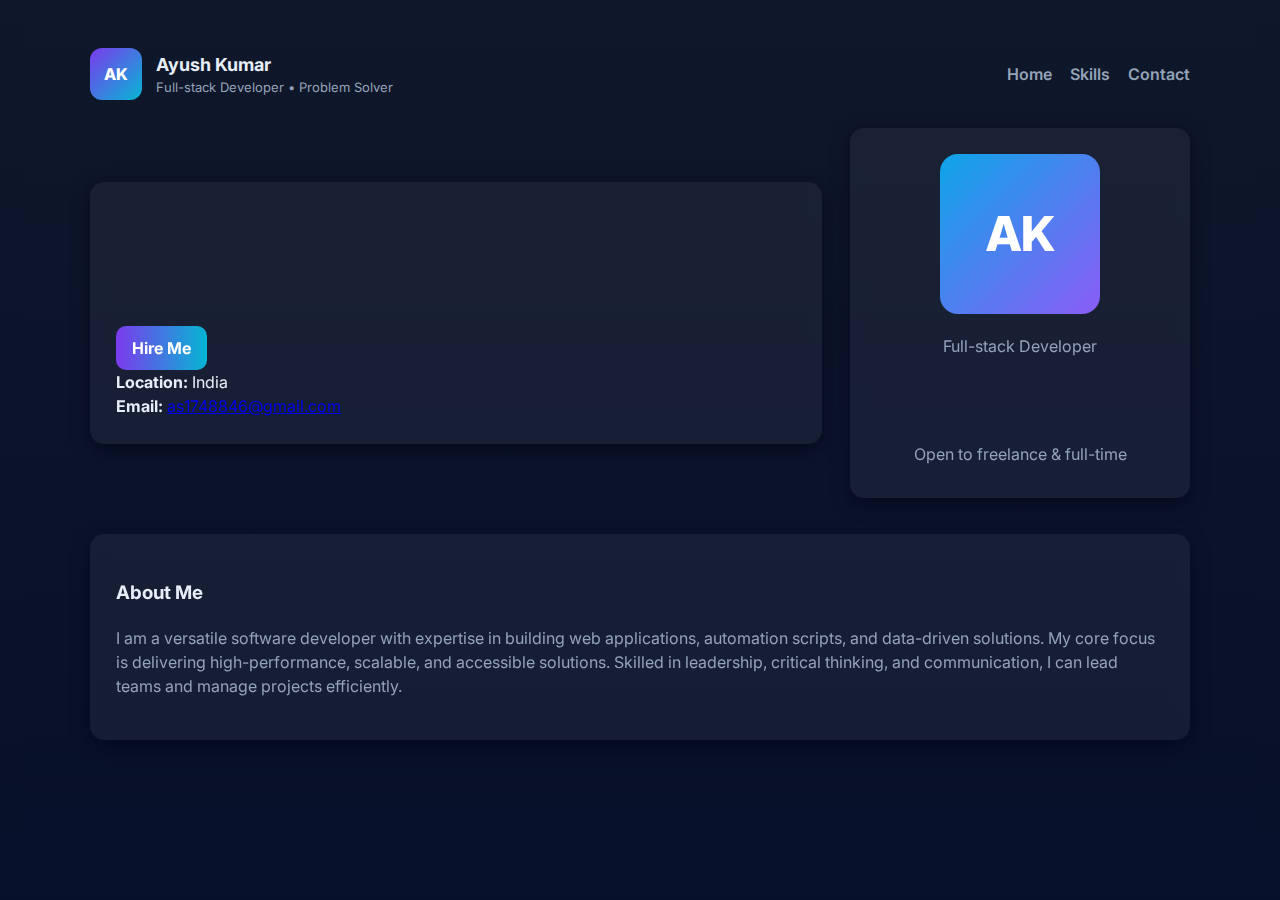
<file: index.html>
<!DOCTYPE html>
<html lang="en">
<head>
<meta charset="UTF-8">
<meta name="viewport" content="width=device-width, initial-scale=1.0">
<title>Ayush Kumar — Home</title>
<link href="https://fonts.googleapis.com/css2?family=Inter:wght@300;400;600;700;800&display=swap" rel="stylesheet">
<link rel="stylesheet" href="style.css">
</head>
<body>
<div class="wrap">
  <!-- Header -->
  <header class="sticky-header">
    <div class="brand">
      <div class="logo">AK</div>
      <div>
        <h1>Ayush Kumar</h1>
        <p>Full-stack Developer • Problem Solver</p>
      </div>
    </div>
    <nav>
      <a href="index.html">Home</a>
      <a href="skills.html">Skills</a>
      <a href="contact.html">Contact</a>
    </nav>
  </header>

  <!-- Hero Section -->
  <main>
    <section class="hero">
      <div class="card intro">
        <h2>Hi, I'm Ayush 👋</h2>
        <p>I build fast, efficient, and interactive web applications. Turning complex problems into elegant solutions is my passion.</p>
        <div class="cta">
          <a class="btn" href="contact.html">Hire Me</a>
        </div>
        <div class="info">
          <div class="small"><strong>Location:</strong> India</div>
          <div class="small"><strong>Email:</strong> <a href="mailto:as1748846@gmail.com">as1748846@gmail.com</a></div>
        </div>
      </div>

      <aside class="card profile">
        <div class="avatar">AK</div>
        <div class="meta">
          <p class="role">Full-stack Developer</p>
          <p class="skills">Python • CSS • JavaScript • nodeJS • SQL • Java • C • ReactJS • Django • Tailwind</p>
          <p class="status">Open to freelance & full-time</p>
        </div>
      </aside>
    </section>

    <!-- About Section -->
    <section id="about" class="card about-card">
      <h3>About Me</h3>
      <p class="muted">I am a versatile software developer with expertise in building web applications, automation scripts, and data-driven solutions. My core focus is delivering high-performance, scalable, and accessible solutions. Skilled in leadership, critical thinking, and communication, I can lead teams and manage projects efficiently.</p>
    </section>
  </main>

  <!-- Footer -->
  <footer>
    <div>© <span id="year"></span> Ayush Kumar • Built with ♥</div>
  </footer>
</div>

<script src="script.js"></script>
</body>
</html>
</file>
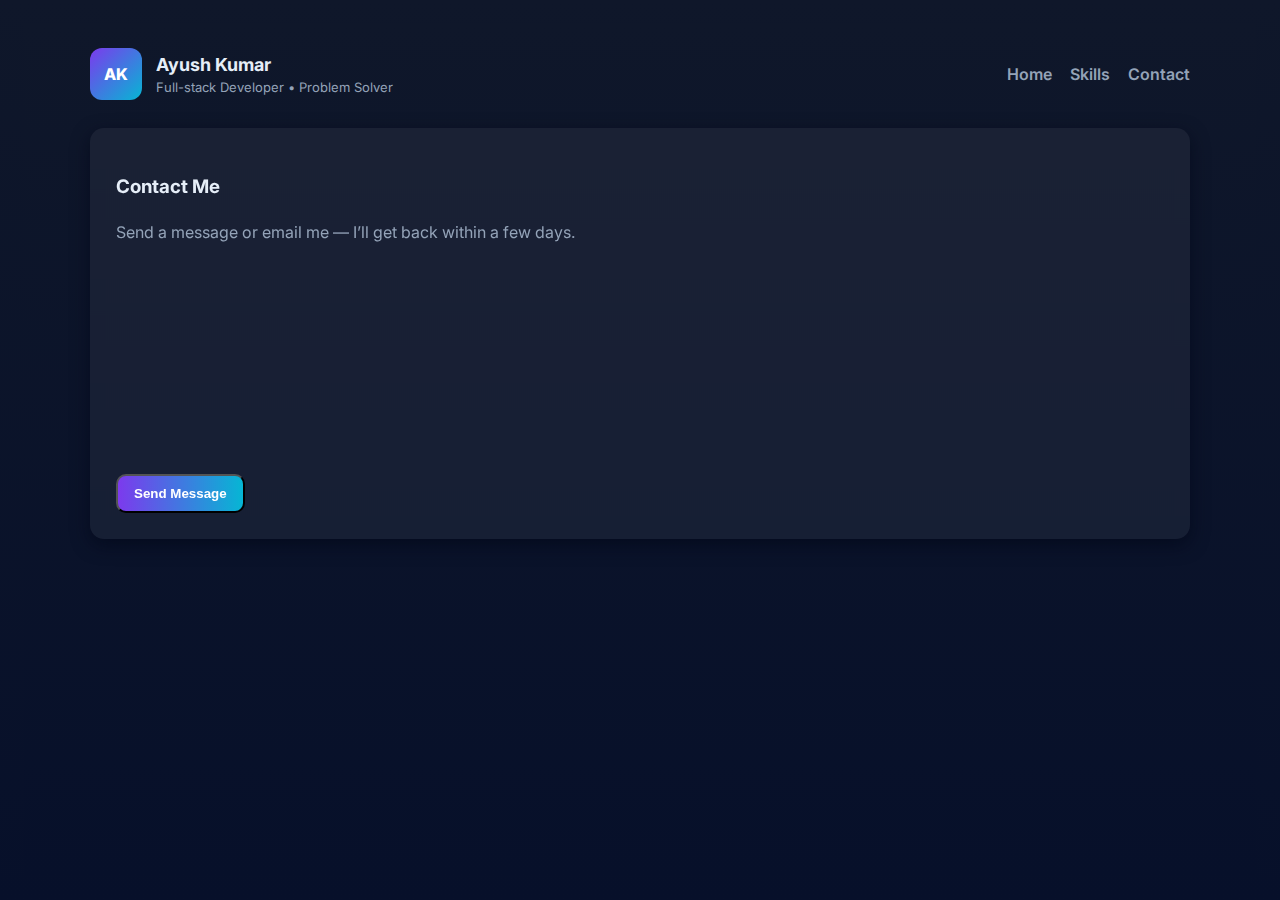
<file: contact.html>
<!DOCTYPE html>
<html lang="en">
<head>
<meta charset="UTF-8">
<meta name="viewport" content="width=device-width, initial-scale=1.0">
<title>Ayush Kumar — Contact</title>
<link href="https://fonts.googleapis.com/css2?family=Inter:wght@300;400;600;700;800&display=swap" rel="stylesheet">
<link rel="stylesheet" href="style.css">
</head>
<body>
<div class="wrap">
  <header class="sticky-header">
    <div class="brand">
      <div class="logo">AK</div>
      <div>
        <h1>Ayush Kumar</h1>
        <p>Full-stack Developer • Problem Solver</p>
      </div>
    </div>
    <nav>
      <a href="index.html">Home</a>
      <a href="skills.html">Skills</a>
      <a href="contact.html">Contact</a>
    </nav>
  </header>

  <main>
    <section class="card contact-card">
      <h3>Contact Me</h3>
      <p class="muted">Send a message or email me — I’ll get back within a few days.</p>
      <form onsubmit="handleContact(event)">
        <div class="contact-form">
          <input class="input" type="text" name="name" placeholder="Your Name" required>
          <input class="input" type="email" name="email" placeholder="Your Email" required>
          <input class="input" type="text" name="subject" placeholder="Subject" style="grid-column:1 / -1">
          <textarea name="message" placeholder="Message..." required></textarea>
        </div>
        <button class="btn" type="submit">Send Message</button>
      </form>
    </section>
  </main>

  <footer>
    <div>© <span id="year"></span> Ayush Kumar • Built with ♥</div>
  </footer>

<script src="script.js"></script>
</body>
</html>
</file>
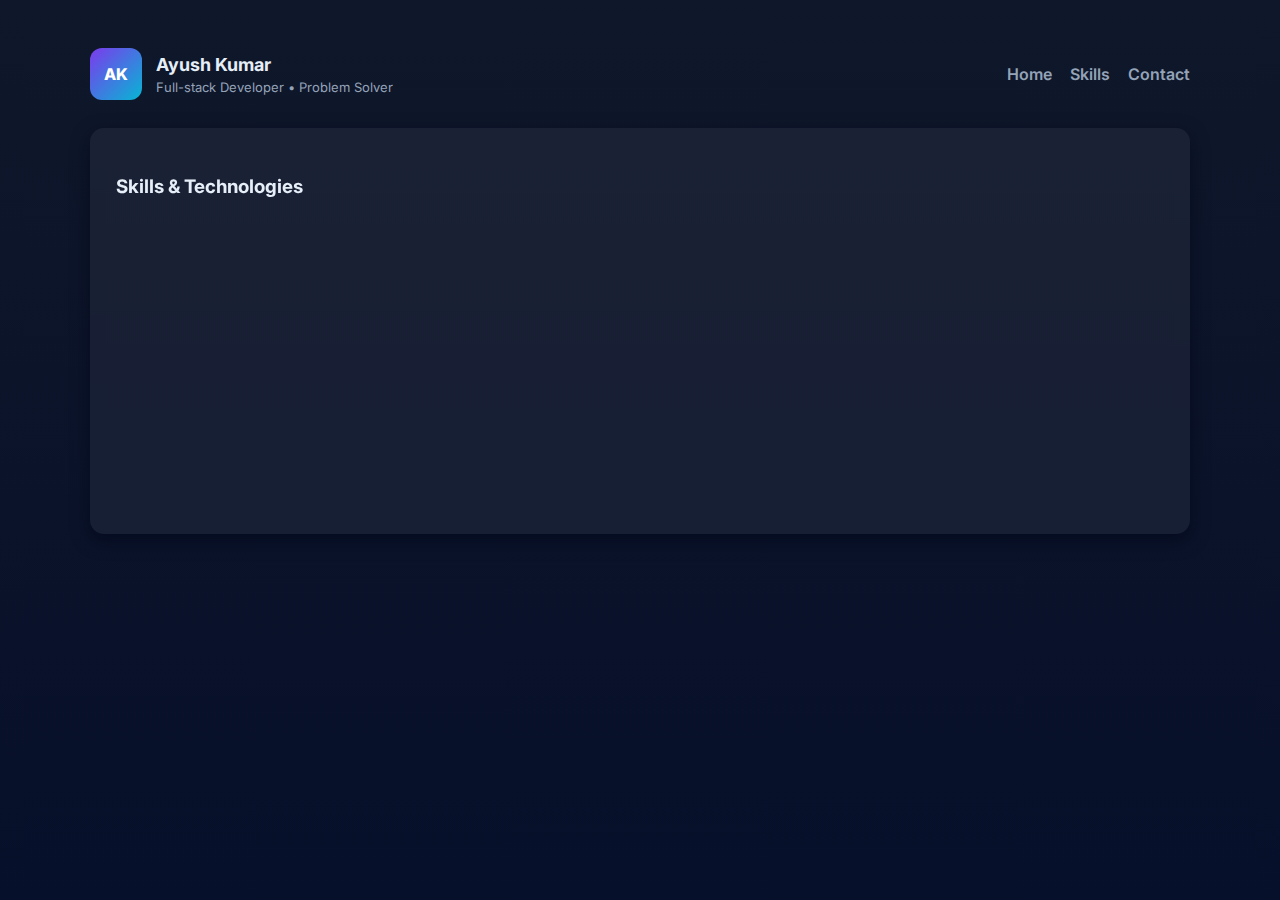
<file: skills.html>
<!DOCTYPE html>
<html lang="en">
<head>
<meta charset="UTF-8">
<meta name="viewport" content="width=device-width, initial-scale=1.0">
<title>Ayush Kumar — Skills</title>
<link href="https://fonts.googleapis.com/css2?family=Inter:wght@300;400;600;700;800&display=swap" rel="stylesheet">
<link rel="stylesheet" href="style.css">
</head>
<body>
<div class="wrap">
  <header class="sticky-header">
    <div class="brand">
      <div class="logo">AK</div>
      <div>
        <h1>Ayush Kumar</h1>
        <p>Full-stack Developer • Problem Solver</p>
      </div>
    </div>
    <nav>
      <a href="index.html">Home</a>
      <a href="skills.html">Skills</a>
      <a href="contact.html">Contact</a>
    </nav>
  </header>

  <main>
    <section class="card skills-card">
      <h3>Skills & Technologies</h3>
      <div class="skills">
        <div class="skill">
          <div class="skill-title">Languages</div>
          <div class="small">Python • CSS • JavaScript • C++ • SQL • Java • C • HTML • Shell • PowerShell</div>
          <div class="meter"><i data-width="100%"></i></div>
        </div>
        <div class="skill">
          <div class="skill-title">Frameworks & Libraries</div>
          <div class="small">Django • BeautifulSoup • ReactJS • Tailwind CSS</div>
          <div class="meter"><i data-width="100%"></i></div>
        </div>
        <div class="skill">
          <div class="skill-title">Tools & Platforms</div>
          <div class="small">Jupyter • VS Code • Git/GitHub • Excel • PowerBI • AutoCAD • Blender • AWS • Azure • Vercel • MySQL • PostgreSQL • DynamoDB</div>
          <div class="meter"><i data-width="100%"></i></div>
        </div>
        <div class="skill">
          <div class="skill-title">Soft Skills</div>
          <div class="small">Leadership • Critical Thinking • Communication • People Management • Rapport Building</div>
          <div class="meter"><i data-width="100%"></i></div>
        </div>
      </div>
    </section>
  </main>

  <footer>
    <div>© <span id="year"></span> Ayush Kumar • Built with ♥</div>
  </footer>
<script src="script.js"></script>
</body>
</html>
</file>
<file: style.css>
:root{
  --bg: #0f172a;
  --card:#071032;
  --muted:#94a3b8;
  --accent:#7c3aed;
  --accent2:#06b6d4;
  --glass: rgba(255,255,255,0.05);
  --glass-2: rgba(255,255,255,0.02);
  --white: #e6eef8;
  font-family: 'Inter', system-ui, -apple-system, 'Segoe UI', Roboto, 'Helvetica Neue', Arial;
}

*{box-sizing:border-box;}
html,body{height:100%;margin:0;padding:24px;background:linear-gradient(180deg,var(--bg) 0%,#07102a 100%);color:var(--white);line-height:1.5;-webkit-font-smoothing:antialiased;-moz-osx-font-smoothing:grayscale;}

.wrap{max-width:1100px;margin:0 auto;}

header{display:flex;align-items:center;justify-content:space-between;margin-bottom:28px;flex-wrap:wrap;}
.brand{display:flex;gap:14px;align-items:center;}
.logo{width:52px;height:52px;border-radius:12px;background:linear-gradient(135deg,var(--accent),var(--accent2));display:flex;align-items:center;justify-content:center;font-weight:800;color:#fff;transition:all 0.3s;}
.logo:hover{transform:rotate(10deg) scale(1.1);}
.brand h1{margin:0;font-size:18px;}
.brand p{margin:0;color:var(--muted);font-size:13px;}
nav a{color:var(--muted);text-decoration:none;margin-left:14px;font-weight:600;transition:all 0.2s;}
nav a:hover{color:var(--white);transform:translateY(-2px);}

.card{background:var(--glass);padding:26px;border-radius:14px;backdrop-filter: blur(6px);box-shadow: 0 6px 18px rgba(2,6,23,0.6);transition:transform 0.3s, box-shadow 0.3s;}
.card:hover{transform:translateY(-6px);box-shadow: 0 12px 24px rgba(2,6,23,0.8);}
.hero{display:grid;grid-template-columns:1fr 340px;gap:28px;align-items:center;margin-bottom:36px;}
.intro h2{margin:0;font-size:28px;opacity:0;transform:translateY(20px);animation:fadeUp 1s forwards;}
.intro p{color:var(--muted);margin-top:10px;opacity:0;transform:translateY(20px);animation:fadeUp 1s 0.2s forwards;}
.cta{margin-top:18px;}
.btn{display:inline-block;padding:10px 16px;border-radius:10px;background:linear-gradient(90deg,var(--accent),var(--accent2));color:white;text-decoration:none;font-weight:700;transition:all 0.2s;}
.btn:hover{transform:translateY(-3px) scale(1.05);box-shadow:0 6px 12px rgba(0,0,0,0.4);}

.profile{display:flex;flex-direction:column;align-items:center;text-align:center;}
.avatar{width:160px;height:160px;border-radius:18px;background:linear-gradient(135deg,#0ea5e9,#8b5cf6);display:flex;align-items:center;justify-content:center;font-size:48px;font-weight:800;color:white;margin-bottom:14px;animation:fadeUp 1s 0.3s forwards;}

.meta p{color:var(--muted);margin:6px 0;}

.projects{display:grid;grid-template-columns:repeat(3,1fr);gap:14px;opacity:0;animation:fadeUp 1s 0.4s forwards;}
.project{padding:14px;border-radius:10px;background:var(--glass-2);cursor:pointer;transition:transform 0.3s, box-shadow 0.3s;}
.project:hover{transform:translateY(-8px) scale(1.02);box-shadow:0 10px 24px rgba(0,0,0,0.6);}
.proj-title{font-weight:700;}
.proj-desc{color:var(--muted);font-size:13px;margin-top:8px;}

.skills{display:flex;gap:12px;flex-wrap:wrap;opacity:0;animation:fadeUp 1s 0.4s forwards;}
.skill{min-width:150px;background:var(--card);padding:12px;border-radius:10px;transition:transform 0.3s;}
.skill:hover{transform:translateY(-4px);}
.meter{height:8px;background:#091226;border-radius:6px;margin-top:8px;overflow:hidden;}
.meter > i{display:block;height:100%;background:linear-gradient(90deg,var(--accent),var(--accent2));width:0%;transition:width 1.5s ease-in-out;}

.contact-form{display:grid;grid-template-columns:1fr 1fr;gap:10px;opacity:0;animation:fadeUp 1s 0.4s forwards;}
.input, textarea{width:100%;padding:10px;border-radius:8px;border:1px solid rgba(255,255,255,0.04);background:transparent;color:var(--white);}
textarea{min-height:120px;resize:vertical;}
.muted{color:var(--muted);}
footer{color:var(--muted);text-align:center;padding:18px 0;opacity:0;animation:fadeUp 1s 0.5s forwards;}

@keyframes fadeUp{
  to {opacity:1; transform:translateY(0);}
}

@media (max-width:900px){.hero{grid-template-columns:1fr}.projects{grid-template-columns:repeat(2,1fr)}.contact-form{grid-template-columns:1fr;}}
@media (max-width:520px){.projects{grid-template-columns:1fr;}}

.modal{
  position:fixed;top:0;left:0;width:100%;height:100%;background:rgba(0,0,0,0.7);display:flex;align-items:center;justify-content:center;opacity:0;visibility:hidden;transition:all 0.3s;z-index:999;}
.modal-content{background:var(--card);padding:20px;border-radius:14px;width:90%;max-width:600px;position:relative;}
.modal h4{margin-top:0;}
.modal p{color:var(--muted);}
.modal.show{opacity:1;visibility:visible;}
.close-btn{position:absolute;top:10px;right:14px;color:var(--muted);font-size:20px;cursor:pointer;}
.close-btn:hover{color:white;}
</file>
